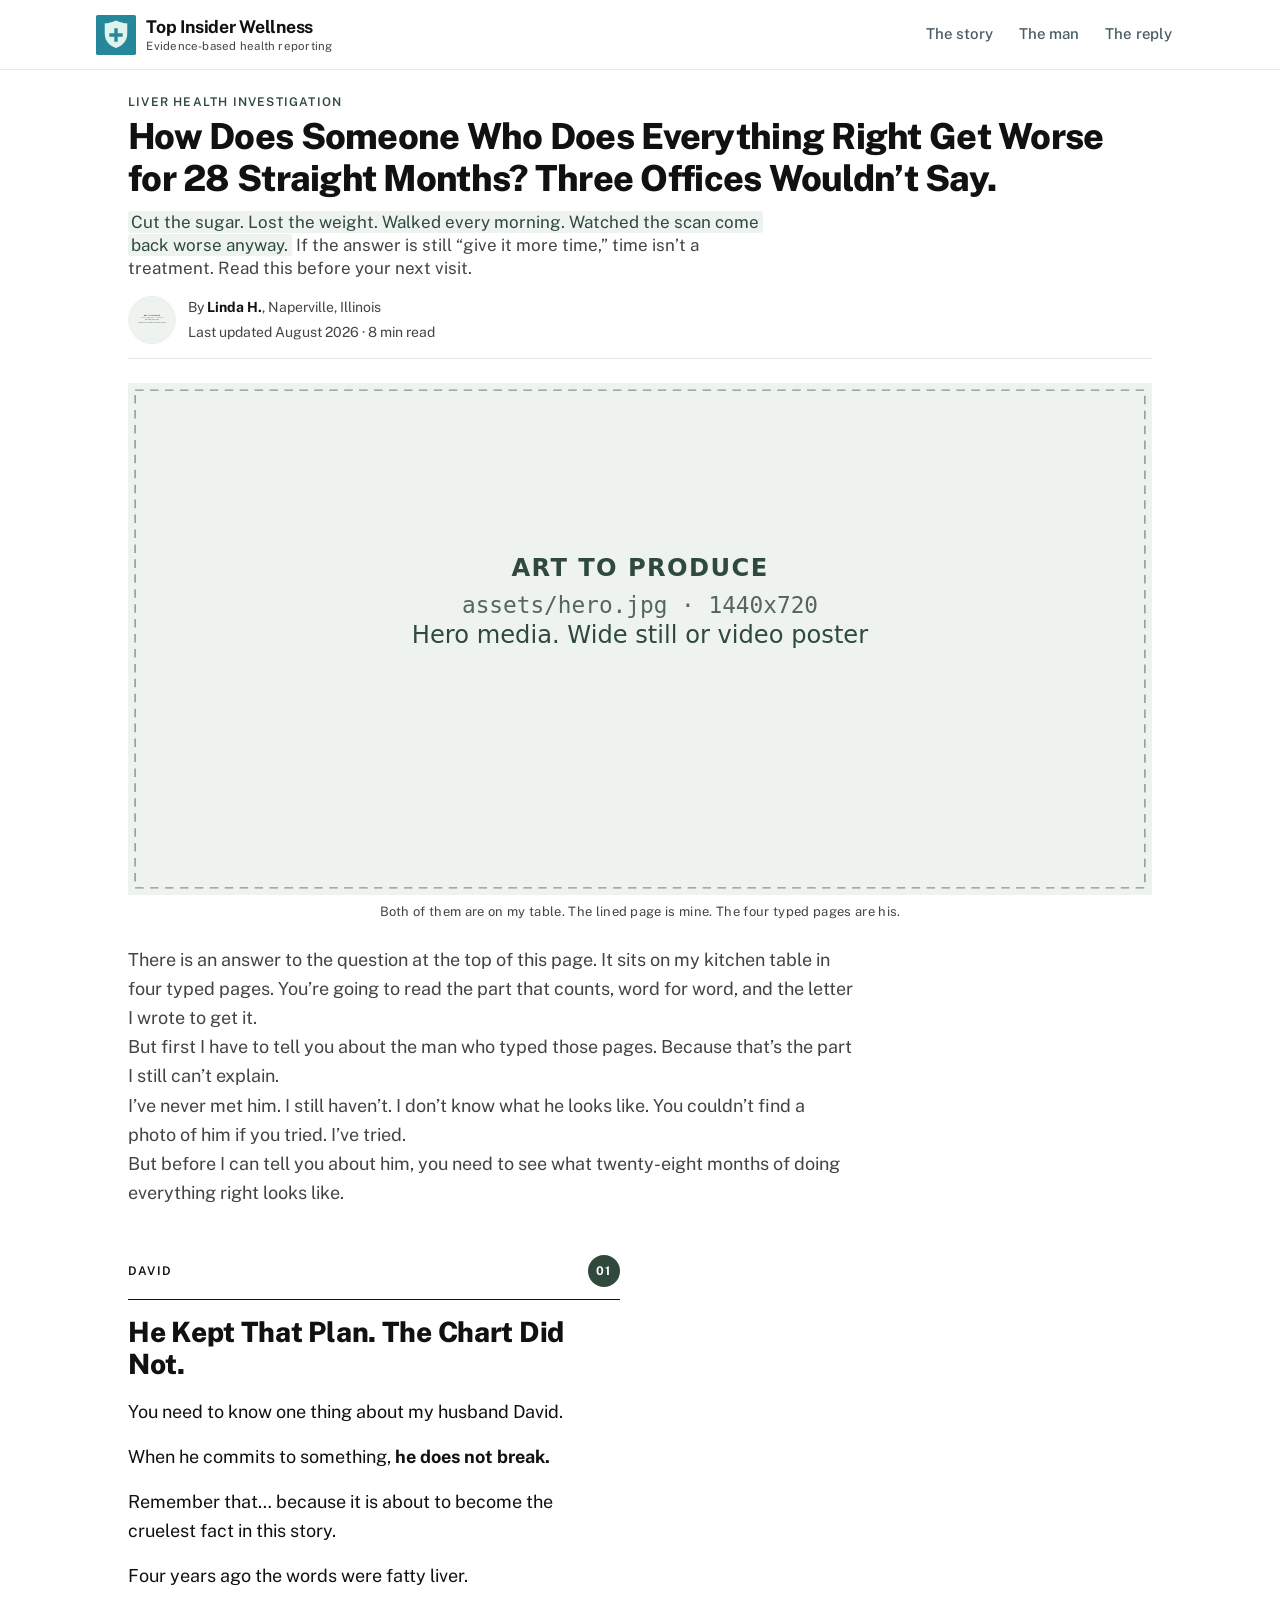
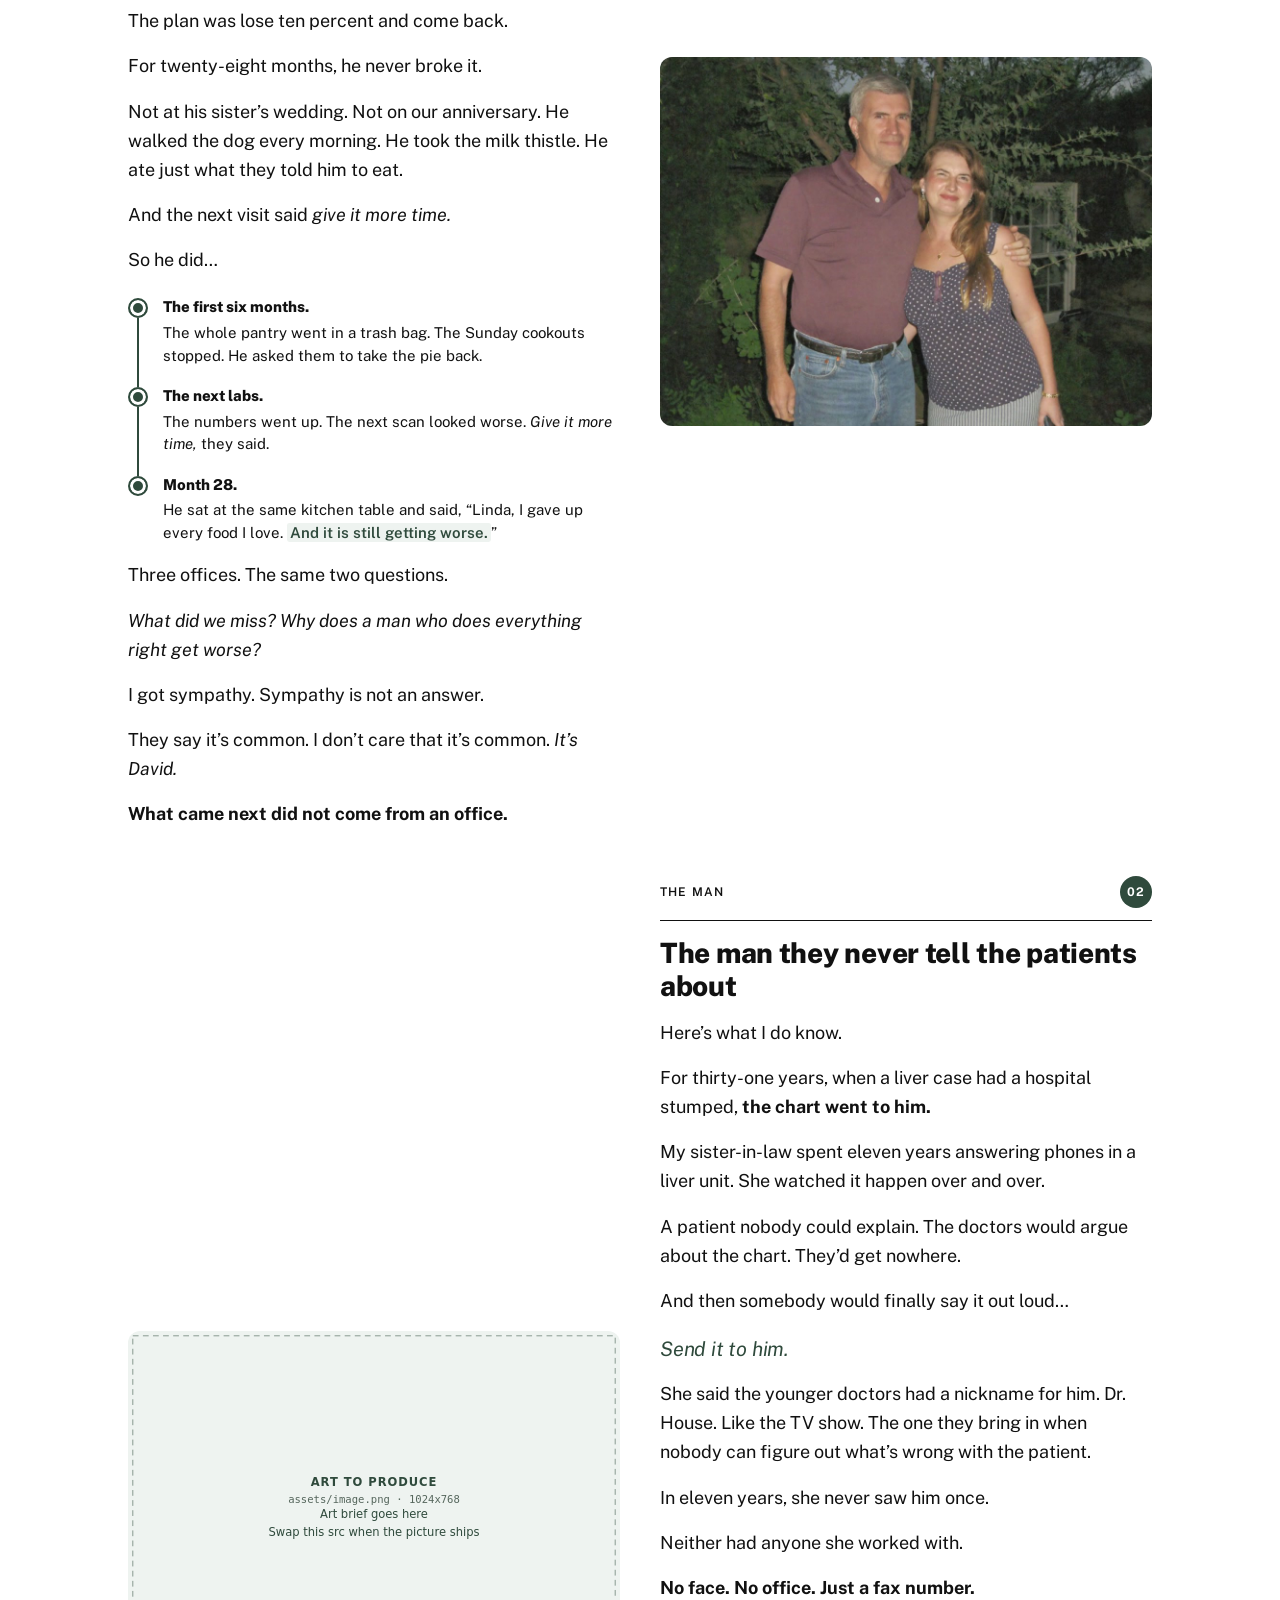
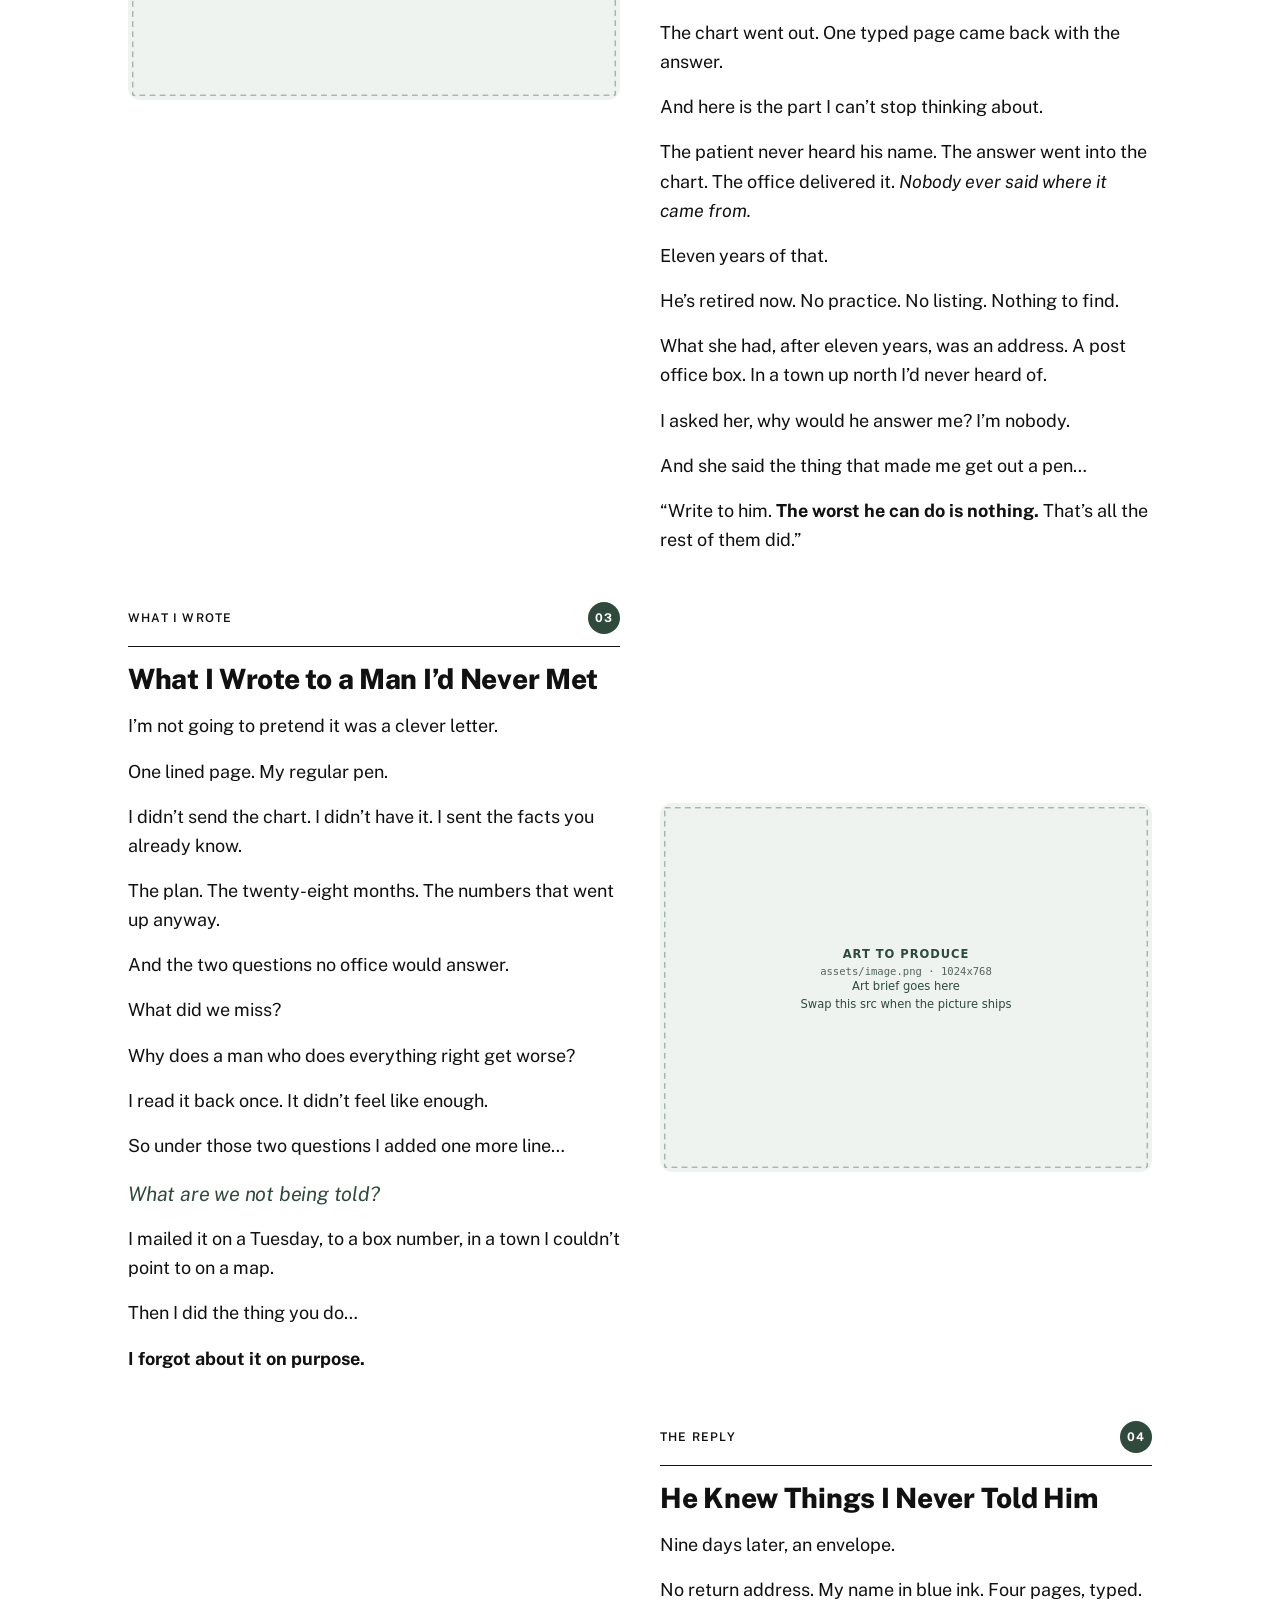
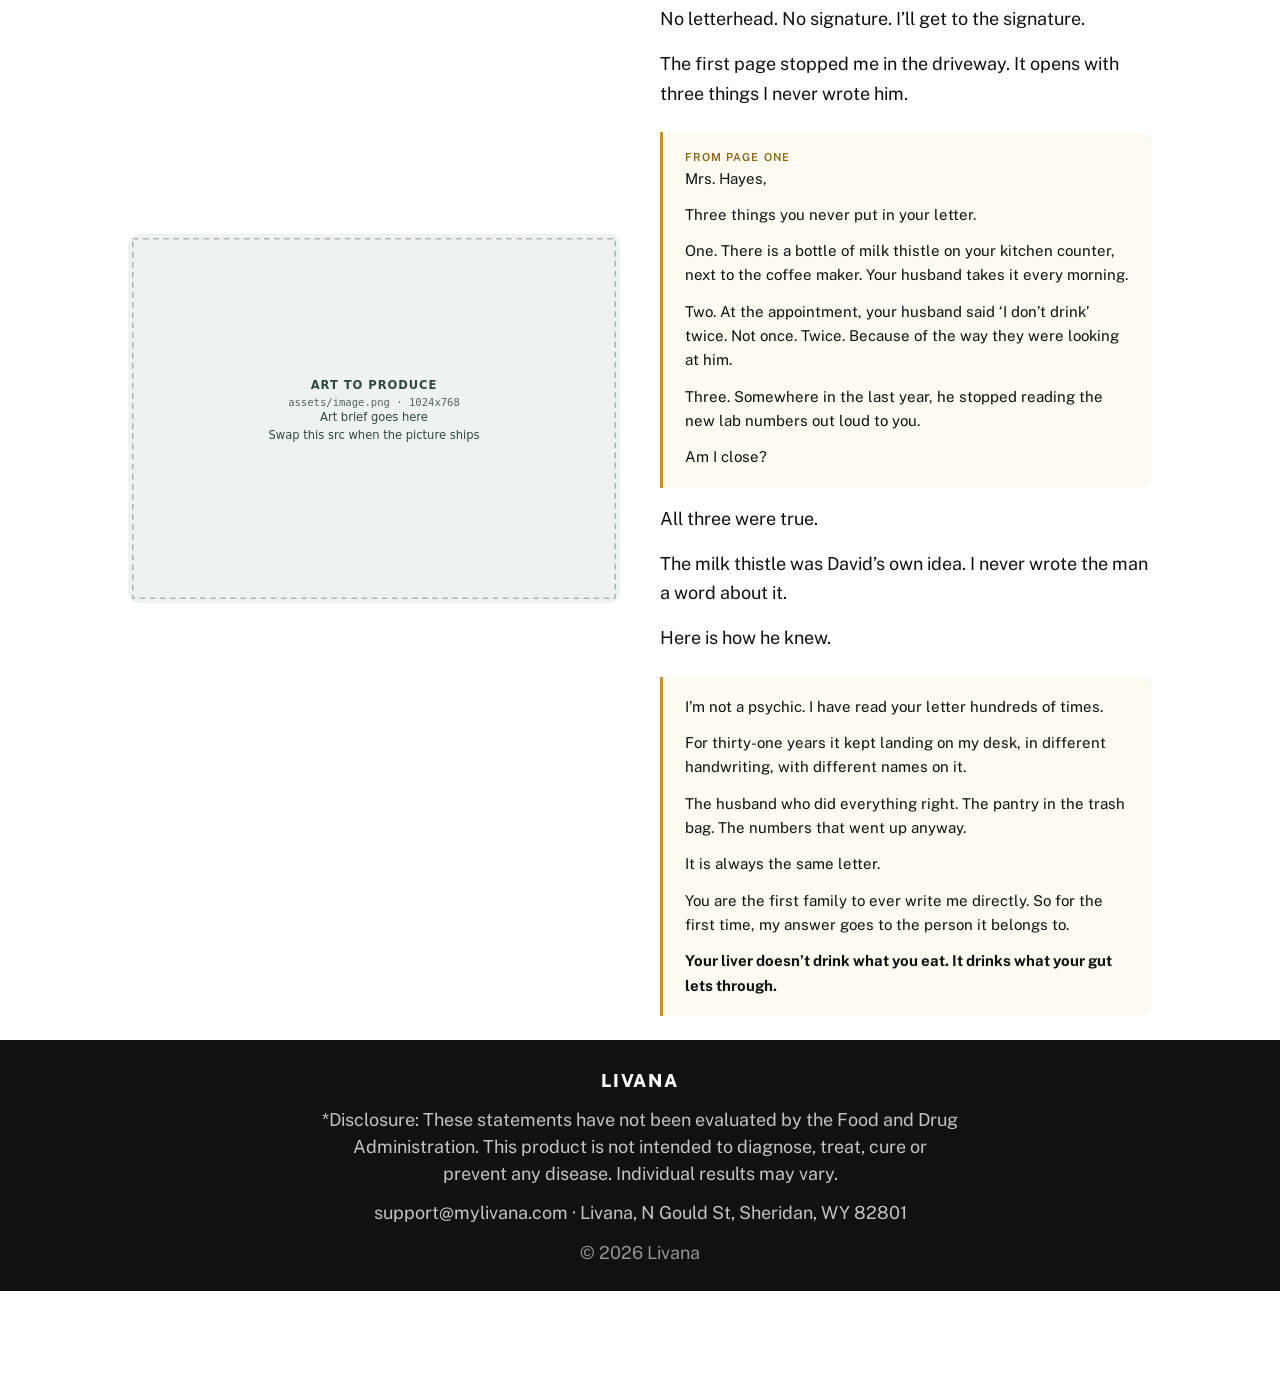
<file: index.html>
<!doctype html>
<html lang="en">
  <head>
    <meta charset="utf-8" />
    <meta http-equiv="refresh" content="0; url=linda-letter/" />
    <link rel="canonical" href="linda-letter/" />
    <title>Linda letter preview</title>
    <script>location.replace("linda-letter/");</script>
  </head>
  <body>
    <p><a href="linda-letter/">Open the Linda letter advertorial</a></p>
  </body>
</html>
</file>
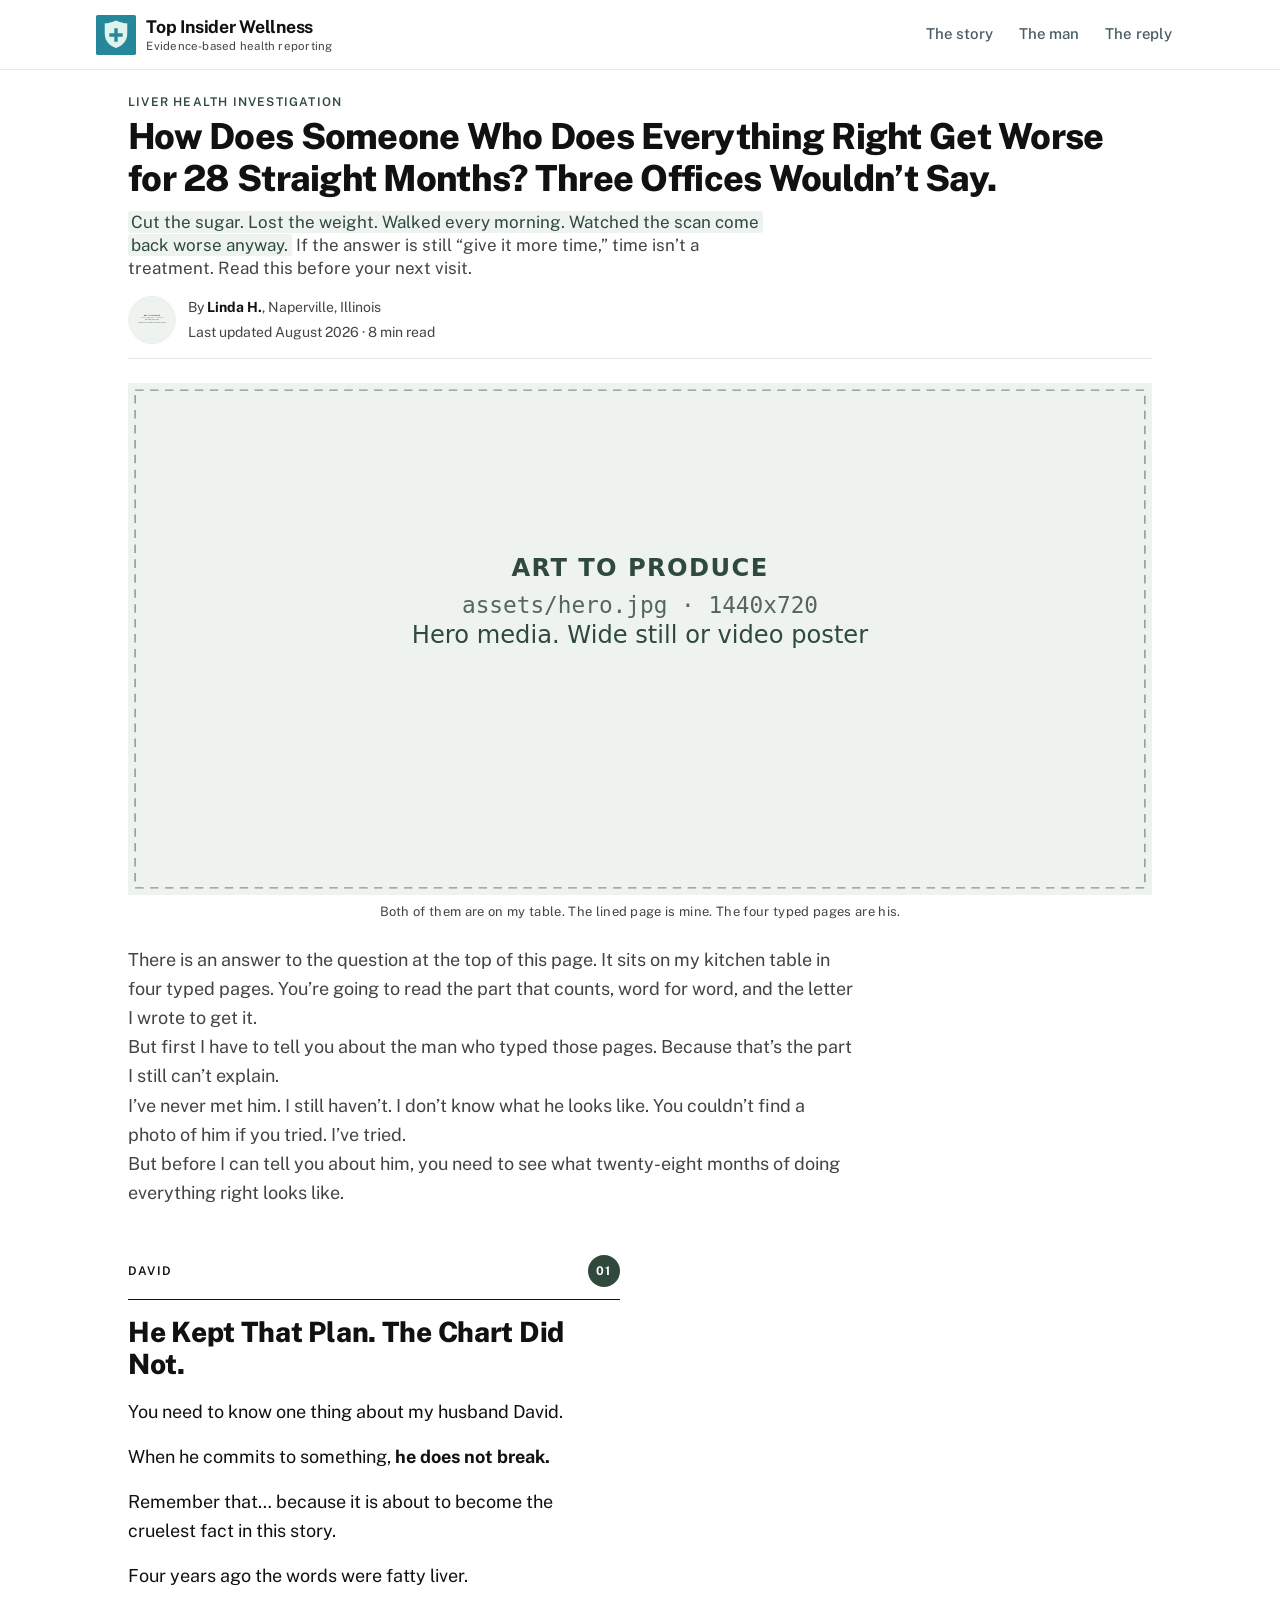
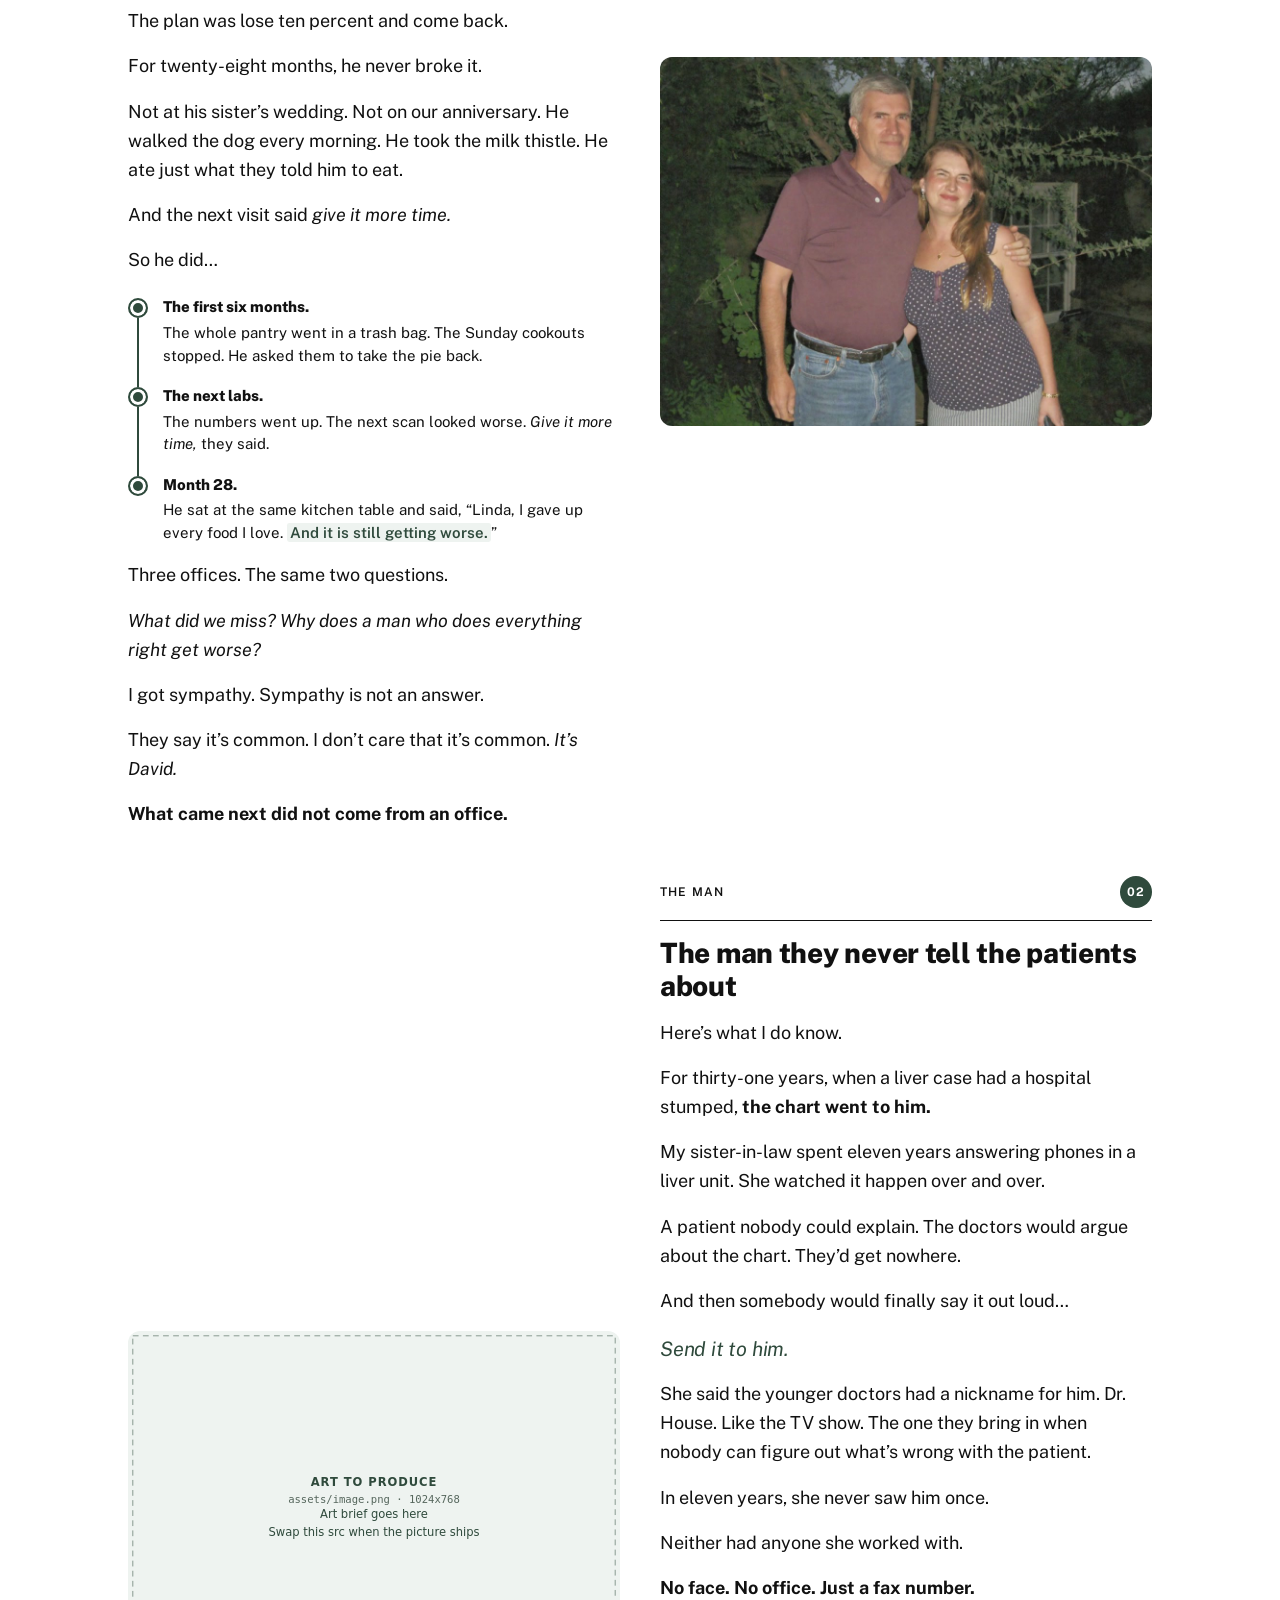
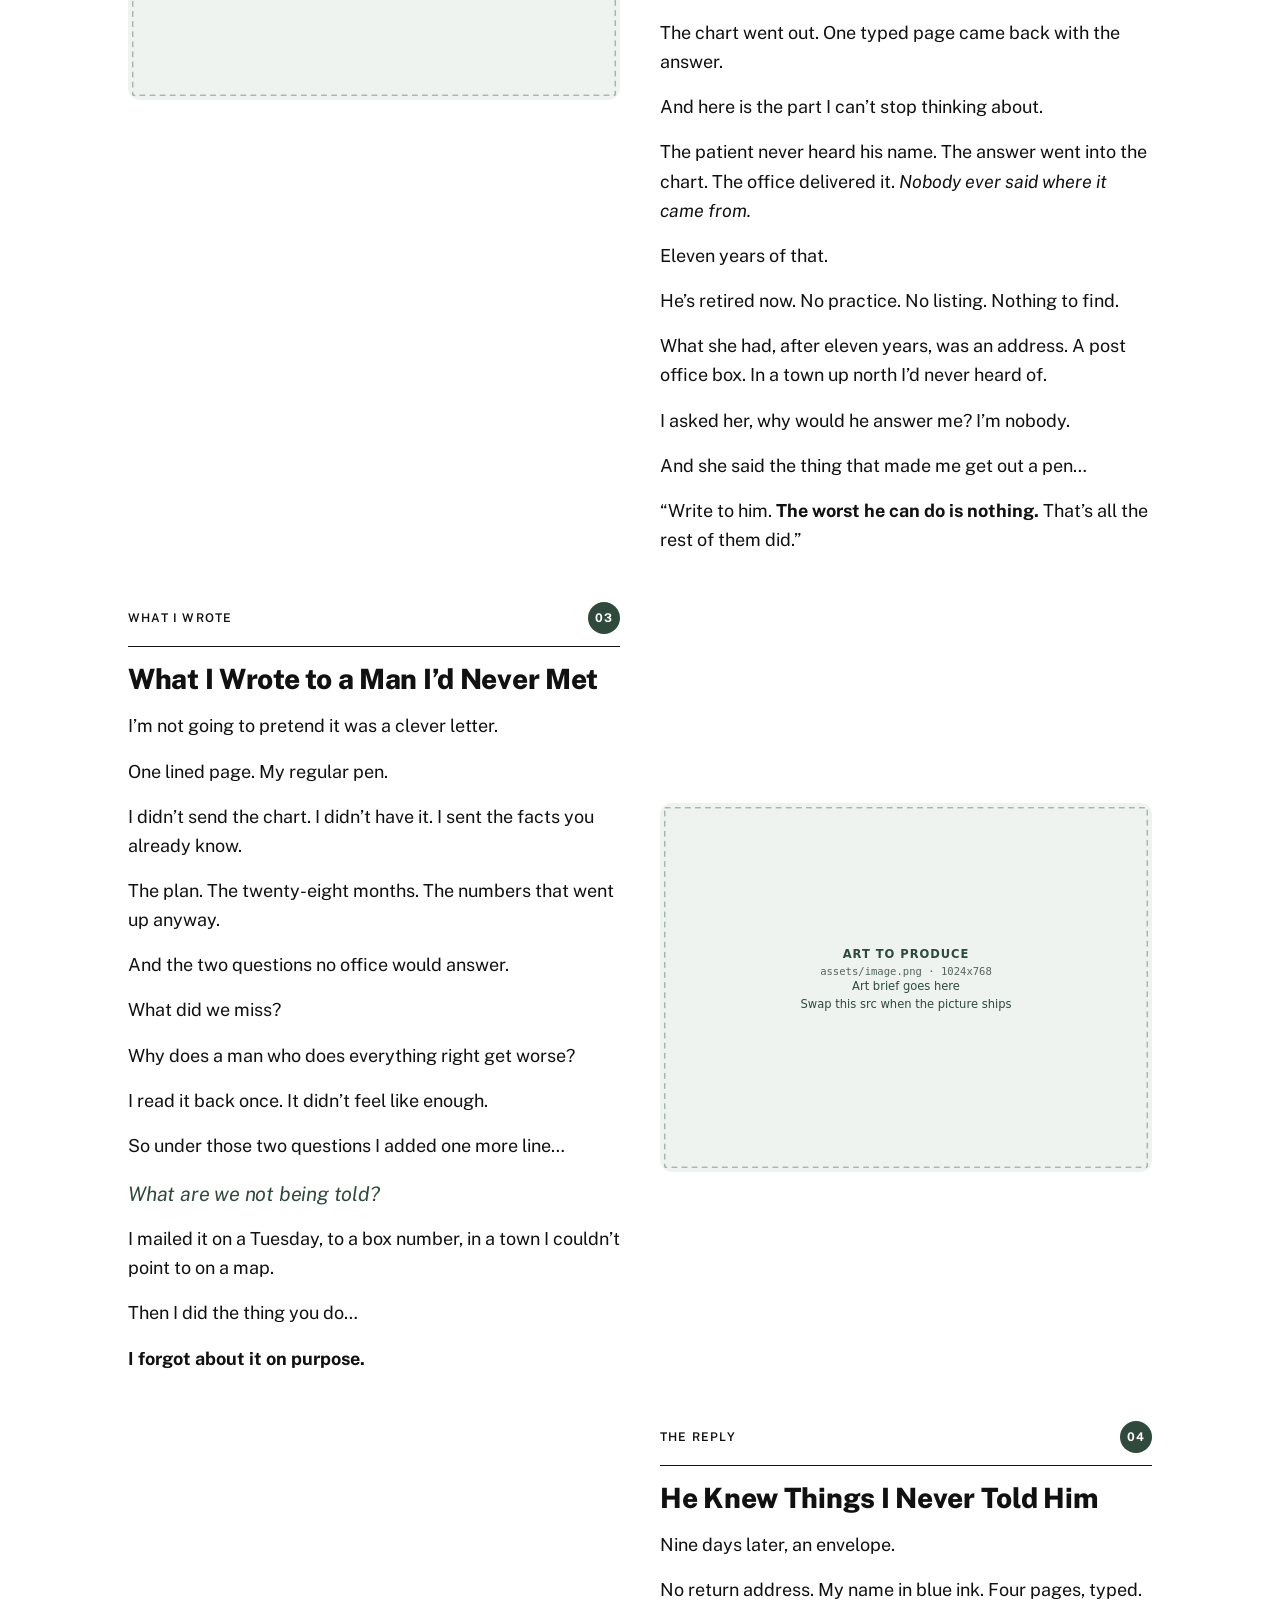
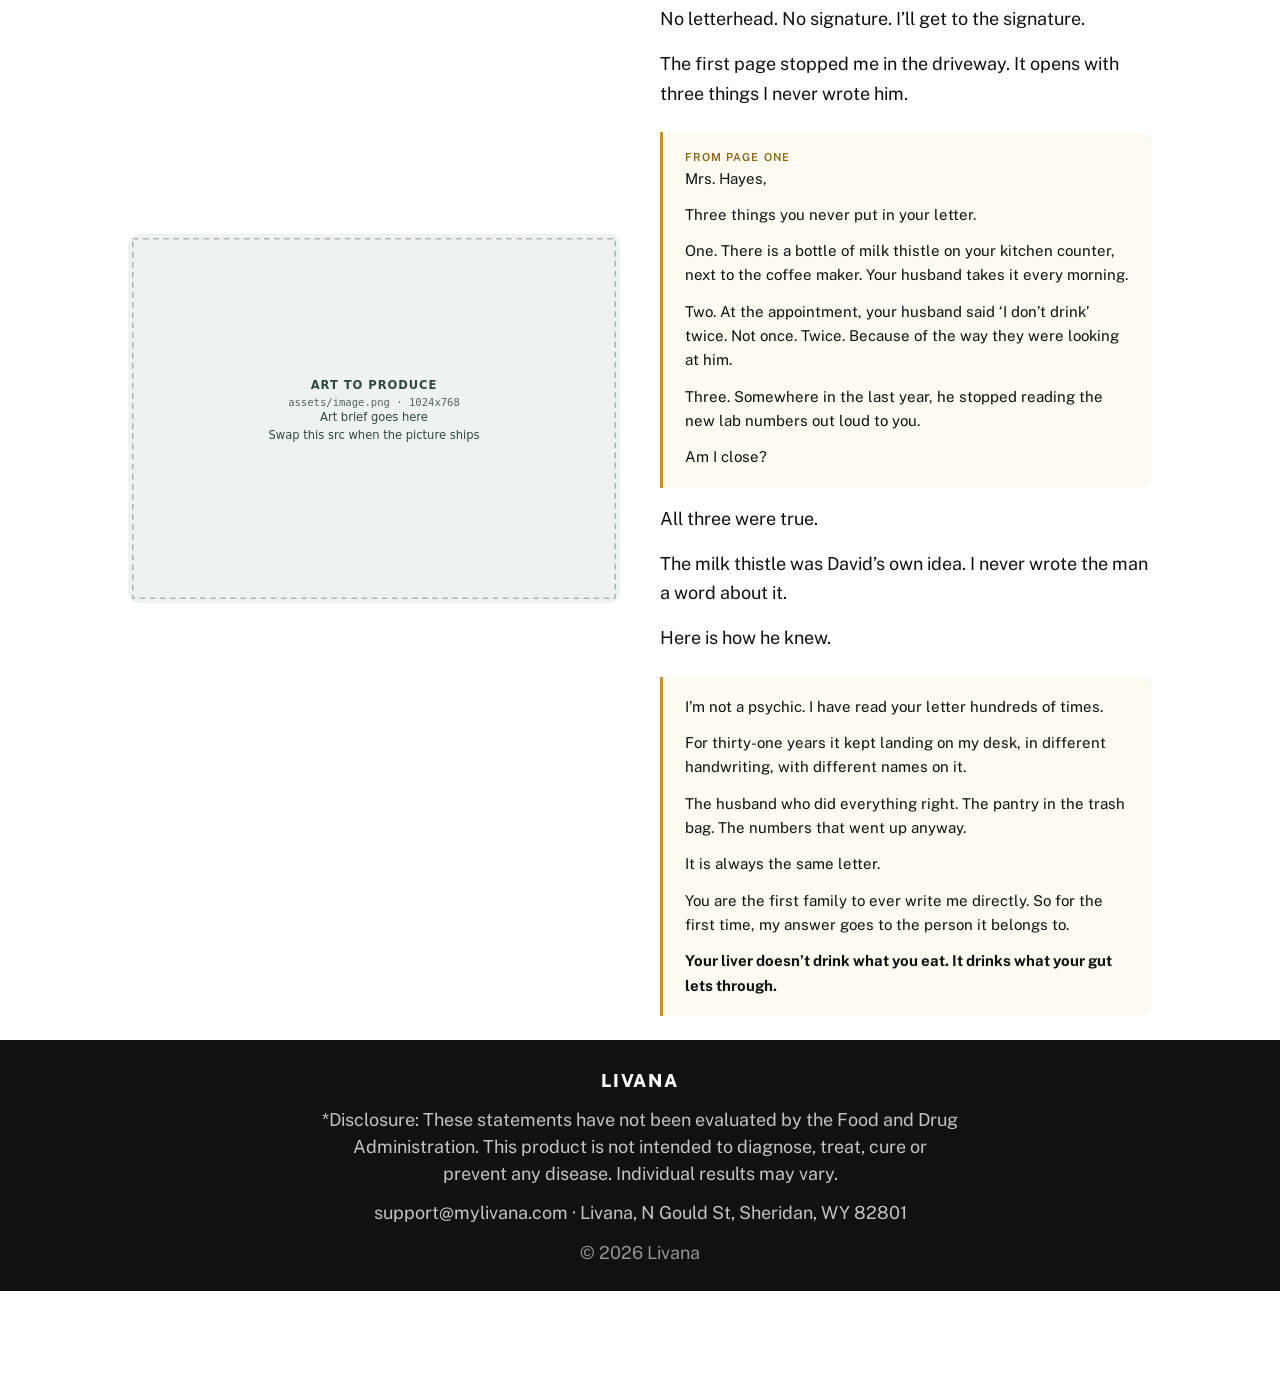
<file: linda-letter/index.html>
<!doctype html>
<html lang="en">
  <head>
    <meta charset="utf-8" />
    <meta name="viewport" content="width=device-width,initial-scale=1" />
    <title>The Letter and the Reply | Top Insider Wellness</title>
    <meta name="robots" content="noindex,nofollow" />
    <!--
      Swipe. Assemble from components/ the same way as examples/.
      Look at examples/article/ or examples/split/ for the shape.
    -->
    <link rel="preconnect" href="https://fonts.googleapis.com" />
    <link rel="preconnect" href="https://fonts.gstatic.com" crossorigin />
    <link
      href="https://fonts.googleapis.com/css2?family=Public+Sans:wght@400;500;600;700;800&amp;display=swap"
      rel="stylesheet"
    />
    <link rel="stylesheet" href="assets/pl-002.css" />
    <link rel="stylesheet" href="../assemble/components/header/header.css" />
    <link
      rel="stylesheet"
      href="../assemble/components/hero-article/hero-article.css"
    />
    <link
      rel="stylesheet"
      href="../assemble/components/hero-split/hero-split.css"
    />
    <link rel="stylesheet" href="../assemble/components/beat/beat.css" />
    <link rel="stylesheet" href="../assemble/components/stats/stats.css" />
    <link rel="stylesheet" href="../assemble/components/checks/checks.css" />
    <link
      rel="stylesheet"
      href="../assemble/components/timeline/timeline.css"
    />
    <link rel="stylesheet" href="../assemble/components/cta/cta.css" />
    <link rel="stylesheet" href="../assemble/components/notice/notice.css" />
    <link
      rel="stylesheet"
      href="../assemble/components/cta-solo/cta-solo.css"
    />
    <link
      rel="stylesheet"
      href="../assemble/components/art-placeholder/art-placeholder.css"
    />

    <!-- Meta Pixel (same pixel as mylivana.com store) -->
    <script>
      !(function (f, b, e, v, n, t, s) {
        if (f.fbq) return;
        n = f.fbq = function () {
          n.callMethod
            ? n.callMethod.apply(n, arguments)
            : n.queue.push(arguments);
        };
        if (!f._fbq) f._fbq = n;
        n.push = n;
        n.loaded = !0;
        n.version = "2.0";
        n.queue = [];
        t = b.createElement(e);
        t.async = !0;
        t.src = v;
        s = b.getElementsByTagName(e)[0];
        s.parentNode.insertBefore(t, s);
      })(
        window,
        document,
        "script",
        "https://connect.facebook.net/en_US/fbevents.js",
      );
      fbq("init", "1749560776397641");
      fbq("track", "PageView");
      document.addEventListener("click", function (event) {
        var link = event.target.closest('a[href*="mylivana.com/products"]');
        if (link && window.fbq)
          fbq("trackCustom", "AdvertorialCTA", { lander: "linda-letter" });
      });
    </script>
    <noscript
      ><img
        height="1"
        width="1"
        style="display: none"
        src="https://www.facebook.com/tr?id=1749560776397641&ev=PageView&noscript=1"
    /></noscript>
  </head>
  <body>
    <a class="skip-link" href="#MainContent">Skip to content</a>

    <header class="site-header">
      <div class="site-nav">
        <a class="site-brand" href="#" aria-label="Top Insider Wellness home">
          <img
            class="site-brand-logo"
            src="assets/top-insider-wellness-logo.svg"
            width="48"
            height="48"
            alt=""
          />
          <span class="site-brand-copy">
            <strong class="site-brand-name">Top Insider Wellness</strong>
            <span class="site-brand-tagline"
              >Evidence-based health reporting</span
            >
          </span>
        </a>
        <input class="menu-toggle" type="checkbox" id="menu-toggle" />
        <label class="menu-button" for="menu-toggle">
          <span class="visually-hidden">Menu</span>
        </label>
        <nav class="site-menu" aria-label="Primary">
          <ul>
            <li><a href="#r1">The story</a></li>
            <li><a href="#r2">The man</a></li>
            <li><a href="#r4">The reply</a></li>
          </ul>
        </nav>
      </div>
    </header>

    <main id="MainContent">
      <article>
        <!-- ========== HERO · article (stacked advertorial) ========== -->
        <section class="hero hero--article wrap">
          <span class="kicker">Liver health investigation</span>

          <h1>
            How Does Someone Who Does Everything Right Get Worse for 28 Straight
            Months? Three Offices Wouldn&rsquo;t Say.
          </h1>

          <p class="dek">
            <mark
              >Cut the sugar. Lost the weight. Walked every morning. Watched the
              scan come back worse anyway.</mark
            >
            If the answer is still &ldquo;give it more time,&rdquo; time
            isn&rsquo;t a treatment. Read this before your next visit.
          </p>

          <div class="byline">
            <!-- ART TO PRODUCE: assets/linda-byline.png (140×175). The alt text is the brief. -->
            <img
              class="byline-photo art-placeholder"
              src="../assemble/components/art-placeholder/beat.svg"
              width="140"
              height="175"
              alt="Byline portrait: a woman in her mid-fifties at a kitchen table, warm light, not a doctor, no white coat"
            />
            <div class="byline-text">
              <p>By <strong>Linda H.</strong>, Naperville, Illinois</p>
              <p class="byline-meta">
                Last updated August 2026 &middot; 8 min read
              </p>
            </div>
          </div>

          <figure>
            <!-- ART TO PRODUCE: assets/hero-letters.jpg (1440×720). The alt text is the brief. -->
            <img
              class="art-placeholder"
              src="../assemble/components/art-placeholder/hero.svg"
              width="1440"
              height="720"
              alt="A kitchen table in morning light. A lined page of handwriting and four typed pages fanned out side by side, a torn envelope with no return address, no people"
            />
            <figcaption>
              Both of them are on my table. The lined page is mine. The four
              typed pages are his.
            </figcaption>
          </figure>

          <p class="hero-lead">
            There is an answer to the question at the top of this page. It sits
            on my kitchen table in four typed pages. You&rsquo;re going to read
            the part that counts, word for word, and the letter I wrote to get
            it.
          </p>
          <p class="hero-lead">
            But first I have to tell you about the man who typed those pages.
            Because that&rsquo;s the part I still can&rsquo;t explain.
          </p>
          <p class="hero-lead">
            I&rsquo;ve never met him. I still haven&rsquo;t. I don&rsquo;t know
            what he looks like. You couldn&rsquo;t find a photo of him if you
            tried. I&rsquo;ve tried.
          </p>
          <p class="hero-lead">
            But before I can tell you about him, you need to see what
            twenty-eight months of doing everything right looks like.
          </p>
        </section>

        <!-- ========== HERO · split (image + offer copy) ========== -->
        <section class="hero hero--split wrap" hidden>
          <div class="hero-media">
            <video
              width="1440"
              height="720"
              autoplay
              muted
              loop
              playsinline
              preload="metadata"
              poster="assets/liver-filter-poster.jpg"
              aria-label="Side by side animation of a strained liver clogging with toxins while a healthy liver filters them into a clean golden stream"
            >
              <source src="assets/liver-filter.mp4" type="video/mp4" />
              <img
                src="assets/liver-filter-poster.jpg"
                width="1440"
                height="720"
                alt="Side by side comparison of a strained liver struggling to filter and a healthy liver filtering cleanly"
              />
            </video>
          </div>
          <div class="hero-copy">
            <h1>
              7 Reasons People Over 40 Are Switching to Livana Liquid Liver
              Support
            </h1>
            <p class="hero-sub">
              (Besides Finally Getting Their Liver Numbers Down)
            </p>
            <p class="hero-lead">
              Whether you&rsquo;re trying to stay ahead of stubborn liver
              numbers or you&rsquo;re tired of a 2pm crash, brain fog, and
              heaviness under the ribs &mdash; here&rsquo;s why people are
              supporting the source instead of another cleanse.
            </p>
            <div class="cta-block">
              <a
                class="btn"
                href="https://mylivana.com/products/complete-liver-support?lp=nl-15"
                >See the Label That Passed &rarr;</a
              >
              <p class="trust">
                <strong>20,000+</strong>
                Reviews |
                <strong>60-Day</strong>
                Guarantee
              </p>
            </div>
          </div>
        </section>

        <!-- ========== 01 - THE HIDDEN PATTERN ========== -->
        <section class="beat wrap" aria-labelledby="r1">
          <div class="beat-head">
            <div class="beat-label">
              <span>David</span>
              <span class="beat-num">01</span>
            </div>
            <h2 id="r1">He Kept That Plan. The Chart Did Not.</h2>
          </div>
          <div class="beat-media">
            <img
              src="assets/linda-david.jpg"
              width="1024"
              height="768"
              alt="Linda and David together outdoors in their backyard"
            />
          </div>
          <div class="beat-body">
            <p>You need to know one thing about my husband David.</p>
            <p>
              When he commits to something,
              <strong>he does not break.</strong>
            </p>
            <p>
              Remember that&hellip; because it is about to become the cruelest
              fact in this story.
            </p>
            <p>Four years ago the words were fatty liver.</p>
            <p>The plan was lose ten percent and come back.</p>
            <p>For twenty-eight months, he never broke it.</p>
            <p>
              Not at his sister&rsquo;s wedding. Not on our anniversary. He
              walked the dog every morning. He took the milk thistle. He ate
              just what they told him to eat.
            </p>
            <p>And the next visit said <em>give it more time.</em></p>
            <p>So he did&hellip;</p>
            <ol class="timeline">
              <li class="timeline-step">
                <div class="timeline-rail" aria-hidden="true">
                  <span class="timeline-dot"></span>
                  <span class="timeline-line"></span>
                </div>
                <div class="timeline-body">
                  <p class="timeline-title">The first six months.</p>
                  <p>
                    The whole pantry went in a trash bag. The Sunday cookouts
                    stopped. He asked them to take the pie back.
                  </p>
                </div>
              </li>
              <li class="timeline-step">
                <div class="timeline-rail" aria-hidden="true">
                  <span class="timeline-dot"></span>
                  <span class="timeline-line"></span>
                </div>
                <div class="timeline-body">
                  <p class="timeline-title">The next labs.</p>
                  <p>
                    The numbers went up. The next scan looked worse.
                    <em>Give it more time,</em> they said.
                  </p>
                </div>
              </li>
              <li class="timeline-step">
                <div class="timeline-rail" aria-hidden="true">
                  <span class="timeline-dot"></span>
                  <span class="timeline-line"></span>
                </div>
                <div class="timeline-body">
                  <p class="timeline-title">Month 28.</p>
                  <p>
                    He sat at the same kitchen table and said, &ldquo;Linda, I
                    gave up every food I love.
                    <mark>And it is still getting worse.</mark>&rdquo;
                  </p>
                </div>
              </li>
            </ol>
            <p>Three offices. The same two questions.</p>
            <p>
              <em
                >What did we miss? Why does a man who does everything right get
                worse?</em
              >
            </p>
            <p>I got sympathy. Sympathy is not an answer.</p>
            <p>
              They say it&rsquo;s common. I don&rsquo;t care that it&rsquo;s
              common. <em>It&rsquo;s David.</em>
            </p>
            <p>
              <strong>What came next did not come from an office.</strong>
            </p>
          </div>
        </section>

        <!-- ========== 02 - THE MAN ========== -->
        <section class="beat beat--flip wrap" aria-labelledby="r2">
          <div class="beat-head">
            <div class="beat-label">
              <span>The man</span>
              <span class="beat-num">02</span>
            </div>
            <h2 id="r2">The man they never tell the patients about</h2>
          </div>
          <div class="beat-media">
            <!-- ART TO PRODUCE: assets/image.png (1024×768). The alt text is the brief. -->
            <img
              class="art-placeholder"
              src="../assemble/components/art-placeholder/beat.svg"
              width="1024"
              height="768"
              alt="fax machine in a dim hospital admin office, a chart mid-transmission, no faces"
            />
          </div>
          <div class="beat-body">
            <p>Here&rsquo;s what I do know.</p>
            <p>
              For thirty-one years, when a liver case had a hospital stumped,
              <strong>the chart went to him.</strong>
            </p>
            <p>
              My sister-in-law spent eleven years answering phones in a liver
              unit. She watched it happen over and over.
            </p>
            <p>
              A patient nobody could explain. The doctors would argue about the
              chart. They&rsquo;d get nowhere.
            </p>
            <p>And then somebody would finally say it out loud&hellip;</p>
            <p class="pull">Send it to him.</p>
            <p>
              She said the younger doctors had a nickname for him. Dr. House.
              Like the TV show. The one they bring in when nobody can figure out
              what&rsquo;s wrong with the patient.
            </p>
            <p>In eleven years, she never saw him once.</p>
            <p>Neither had anyone she worked with.</p>
            <p><strong>No face. No office. Just a fax number.</strong></p>
            <p>The chart went out. One typed page came back with the answer.</p>
            <p>And here is the part I can&rsquo;t stop thinking about.</p>
            <p>
              The patient never heard his name. The answer went into the chart.
              The office delivered it.
              <em>Nobody ever said where it came from.</em>
            </p>
            <p>Eleven years of that.</p>
            <p>
              He&rsquo;s retired now. No practice. No listing. Nothing to find.
            </p>
            <p>
              What she had, after eleven years, was an address. A post office
              box. In a town up north I&rsquo;d never heard of.
            </p>
            <p>I asked her, why would he answer me? I&rsquo;m nobody.</p>
            <p>And she said the thing that made me get out a pen&hellip;</p>
            <p>
              &ldquo;Write to him.
              <strong>The worst he can do is nothing.</strong>
              That&rsquo;s all the rest of them did.&rdquo;
            </p>
          </div>
        </section>

        <!-- ========== 03 - THE LETTER ========== -->
        <section class="beat wrap" aria-labelledby="r3">
          <div class="beat-head">
            <div class="beat-label">
              <span>What I wrote</span>
              <span class="beat-num">03</span>
            </div>
            <h2 id="r3">What I Wrote to a Man I&rsquo;d Never Met</h2>
          </div>
          <div class="beat-media">
            <!-- ART TO PRODUCE: assets/image.png (1024×768). The alt text is the brief. -->
            <img
              class="art-placeholder"
              src="../assemble/components/art-placeholder/beat.svg"
              width="1024"
              height="768"
              alt="Lined handwritten page with the corner of a coffee mug, no faces"
            />
          </div>
          <div class="beat-body">
            <p>I&rsquo;m not going to pretend it was a clever letter.</p>
            <p>One lined page. My regular pen.</p>
            <p>
              I didn&rsquo;t send the chart. I didn&rsquo;t have it. I sent the
              facts you already know.
            </p>
            <p>
              The plan. The twenty-eight months. The numbers that went up
              anyway.
            </p>
            <p>And the two questions no office would answer.</p>
            <p>What did we miss?</p>
            <p>Why does a man who does everything right get worse?</p>
            <p>I read it back once. It didn&rsquo;t feel like enough.</p>
            <p>So under those two questions I added one more line&hellip;</p>
            <p class="pull">What are we not being told?</p>
            <p>
              I mailed it on a Tuesday, to a box number, in a town I
              couldn&rsquo;t point to on a map.
            </p>
            <p>Then I did the thing you do&hellip;</p>
            <p><strong>I forgot about it on purpose.</strong></p>
          </div>
        </section>

        <!-- ========== 04 - THE REPLY ========== -->
        <section class="beat beat--flip wrap" aria-labelledby="r4">
          <div class="beat-head">
            <div class="beat-label">
              <span>The reply</span>
              <span class="beat-num">04</span>
            </div>
            <h2 id="r4">He Knew Things I Never Told Him</h2>
          </div>
          <div class="beat-media">
            <!-- ART TO PRODUCE: assets/image.png (1024×768). The alt text is the brief. -->
            <img
              class="art-placeholder"
              src="../assemble/components/art-placeholder/beat.svg"
              width="1024"
              height="768"
              alt="torn envelope, name in blue ink, four typed pages fanned on a table, no faces"
            />
          </div>
          <div class="beat-body">
            <p>Nine days later, an envelope.</p>
            <p>
              No return address. My name in blue ink. Four pages, typed. No
              letterhead. No signature. I&rsquo;ll get to the signature.
            </p>
            <p>
              The first page stopped me in the driveway. It opens with three
              things I never wrote him.
            </p>
            <div class="notice">
              <p><span class="notice-label">From page one</span> Mrs. Hayes,</p>
              <p>Three things you never put in your letter.</p>
              <p>
                One. There is a bottle of milk thistle on your kitchen counter,
                next to the coffee maker. Your husband takes it every morning.
              </p>
              <p>
                Two. At the appointment, your husband said &lsquo;I don&rsquo;t
                drink&rsquo; twice. Not once. Twice. Because of the way they
                were looking at him.
              </p>
              <p>
                Three. Somewhere in the last year, he stopped reading the new
                lab numbers out loud to you.
              </p>
              <p>Am I close?</p>
            </div>
            <p>All three were true.</p>
            <p>
              The milk thistle was David&rsquo;s own idea. I never wrote the man
              a word about it.
            </p>
            <p>Here is how he knew.</p>
            <div class="notice">
              <p>
                I&rsquo;m not a psychic. I have read your letter hundreds of
                times.
              </p>
              <p>
                For thirty-one years it kept landing on my desk, in different
                handwriting, with different names on it.
              </p>
              <p>
                The husband who did everything right. The pantry in the trash
                bag. The numbers that went up anyway.
              </p>
              <p>It is always the same letter.</p>
              <p>
                You are the first family to ever write me directly. So for the
                first time, my answer goes to the person it belongs to.
              </p>
              <p>
                <strong
                  >Your liver doesn&rsquo;t drink what you eat. It drinks what
                  your gut lets through.</strong
                >
              </p>
            </div>
          </div>
        </section>
      </article>
    </main>

    <!-- FOOTER -->
    <footer class="site-footer">
      <div class="wrap">
        <p class="brand">LIVANA</p>
        <p class="fine">
          *Disclosure: These statements have not been evaluated by the Food and
          Drug Administration. This product is not intended to diagnose, treat,
          cure or prevent any disease. Individual results may vary.
        </p>
        <p class="fine">
          support@mylivana.com &middot; Livana, N Gould St, Sheridan, WY 82801
        </p>
        <p class="copyright">&copy; 2026 Livana</p>
      </div>
    </footer>

    <!--
    <div class="sticky-cta">
      <div class="wrap">
        <a class="btn" href="https://mylivana.com/products/complete-liver-support?lp=nl-15"
          >Buy 2 Get 1 Free &rarr;</a
        >
        <p class="trust">
          <strong>20,000+</strong>
          Reviews |
          <strong>60-Day</strong>
          Guarantee
        </p>
      </div>
    </div>
    -->

    <!-- CTA click tracking -->
    <script>
      document.addEventListener("click", (event) => {
        const link = event.target.closest('a[href*="mylivana.com/products"]');
        if (!link) return;

        window.dataLayer = window.dataLayer || [];
        window.dataLayer.push({
          event: "advertorial_cta_click",
          cta_type: link.closest(".sticky-cta")
            ? "sticky"
            : link.classList.contains("btn")
              ? "button"
              : "image",
          cta_text: link.textContent.trim().replace(/\s+/g, " "),
          cta_destination: link.href,
          page_slug: "linda-letter",
        });
      });
    </script>

    <!-- Pass inbound query params onto product links -->
    <script>
      (function () {
        var inbound = new URLSearchParams(location.search);
        if (!inbound.toString()) return;
        var HOSTS = ["mylivana.com", "www.mylivana.com"];
        function decorate(a) {
          var href = a.getAttribute("href");
          if (!href || href.charAt(0) === "#") return;
          var u;
          try {
            u = new URL(href, location.href);
          } catch (e) {
            return;
          }
          if (HOSTS.indexOf(u.hostname) === -1) return;
          inbound.forEach(function (v, k) {
            if (!u.searchParams.has(k)) u.searchParams.set(k, v);
          });
          a.setAttribute("href", u.toString());
        }
        function run() {
          Array.prototype.forEach.call(
            document.querySelectorAll("a[href]"),
            decorate,
          );
        }
        if (document.readyState === "loading")
          document.addEventListener("DOMContentLoaded", run);
        else run();
        document.addEventListener(
          "click",
          function (e) {
            var a = e.target && e.target.closest && e.target.closest("a[href]");
            if (a) decorate(a);
          },
          true,
        );
      })();
    </script>
  </body>
</html>
</file>
<file: linda-letter/assets/pl-002.css>
:root {
  --red: #2f4a3c;
  --red-hover: #24382e;
  --red-soft: #eef3f0;
  --green: #066e06;
  --green-soft: #eef6ee;
  --gold: #ffcc2e;
  --text: #111;
  --muted: #444;
  --line: #e5e7eb;
  --bg-soft: #f5f5f5;
  --notice-bg: #fdfaf1;
  --notice-accent: #c8912a;
  --notice-label: #8a6414;
  --max: 68rem;
  --measure-offer: 36rem;
  --measure-ratings: 42rem;
  --radius: 0.75rem;
  --section-gap: 1.5rem;
  --beat-stack: 1rem;
  --beat-media-gap: 1.5rem;
  --gutter: 1rem;
  --h2: 1.75rem;
  --sans: "Public Sans", system-ui, -apple-system, sans-serif;
  --lh-heading: 1.15;
  --lh-caption: 1.35;
  --lh-text: 1.62;
  --ls-heading: -0.01em;
  --ls-display: -0.02em;
  --ls-caps: 0.1em;
  --shadow: 0 4px 14px rgb(0 0 0 / 0.05);
}

@media (min-width: 48rem) {
  :root {
    --gutter: 1.5rem;
    --beat-media-gap: 2.5rem;
  }
}

@media (min-width: 62rem) {
  :root {
    --gutter: 2rem;
  }
}

*,
*::before,
*::after {
  box-sizing: border-box;
}

body,
h1,
h2,
h3,
p,
ul {
  margin: 0;
}

body {
  color: var(--text);
  background: #fff;
  font-family: var(--sans);
  font-size: 1rem;
  font-weight: 400;
  line-height: var(--lh-text);
  letter-spacing: normal;
  -webkit-font-smoothing: antialiased;
  padding-bottom: calc(5.25rem + env(safe-area-inset-bottom, 0px));
}

p {
  font-size: 1.125rem;
  line-height: var(--lh-text);
}

h1,
h2,
.kicker,
.offer-kicker,
.beat-label,
.checks,
.timeline-title,
.rating,
.notice-label,
.btn,
.trust,
.timer,
.site-footer {
  font-family: var(--sans);
}

h1,
h2 {
  font-weight: 800;
}

.beat h2,
.reviews-head h2,
.offer h2,
.ratings h2,
.final h2 {
  font-size: var(--h2);
  line-height: var(--lh-heading);
  letter-spacing: var(--ls-heading);
}

.beat-body mark {
  box-decoration-break: clone;
  -webkit-box-decoration-break: clone;
  padding: 0.08em 0.2em;
  border-radius: 0.15rem;
  background: var(--red-soft);
  color: var(--red);
  font-weight: 600;
}

/* Single dramatic line, set off from the stack. Turning points only. */
.beat-body .pull {
  margin-top: 1.25rem;
  color: var(--red);
  font-size: 1.25rem;
  font-style: italic;
  line-height: 1.4;
  letter-spacing: var(--ls-heading);
}

img {
  display: block;
  max-width: 100%;
  height: auto;
}

a {
  color: inherit;
}

.wrap {
  width: 100%;
  max-width: var(--max);
  margin-inline: auto;
  padding-inline: var(--gutter);
}

article > section {
  padding-block: var(--section-gap);
}

.rating {
  display: flex;
  align-items: center;
  gap: 0.5rem;
  margin-bottom: 1rem;
  font-size: 0.9375rem;
  font-weight: 600;
}

.rating-stars {
  color: var(--gold);
  font-size: 1rem;
  letter-spacing: 0.06em;
  line-height: 1;
}

[hidden] {
  display: none !important;
}

figure {
  margin: 1.5rem 0;
}

figure img,
figure video {
  display: block;
  width: 100%;
  height: auto;
  border-radius: var(--radius);
}

figcaption {
  margin-top: 0.5rem;
  font-size: 0.8125rem;
  line-height: var(--lh-caption);
  letter-spacing: 0.025em;
  color: var(--muted);
  text-align: center;
}

.reviews-head {
  margin-bottom: 1.5rem;
  text-align: center;
}

.reviews-head h2 {
  max-width: 36rem;
  margin: 0 auto 1.5rem;
}

.reviews-head .cta-block {
  margin-top: 0;
}

.carousel {
  display: grid;
  grid-auto-flow: column;
  grid-auto-columns: minmax(16.5rem, 85%);
  gap: 1rem;
  margin: 0 calc(-1 * var(--gutter));
  padding: 0 var(--gutter) 0.5rem;
  overflow-x: auto;
  scroll-snap-type: x mandatory;
  scrollbar-width: none;
  -webkit-overflow-scrolling: touch;
}

.carousel::-webkit-scrollbar {
  display: none;
}

.quote-card {
  padding: 1.25rem 1rem;
  border: 1px solid var(--line);
  border-radius: var(--radius);
  background: #fff;
  box-shadow: var(--shadow);
  scroll-snap-align: start;
}

.stars {
  display: flex;
  gap: 0.125rem;
  margin-bottom: 0.75rem;
  color: var(--gold);
}

.stars::before {
  content: "★★★★★";
  font-size: 0.95rem;
  letter-spacing: 0.08em;
  line-height: 1;
}

.quote-card p {
  margin-bottom: 1rem;
}

.quote-card .who {
  margin-bottom: 0;
  font-weight: 700;
}

.quote-card .verified,
.review-meta .verified {
  display: inline-flex;
  align-items: center;
  gap: 0.25rem;
  color: var(--green);
  font-weight: 700;
}

.quote-card .verified {
  margin: 0.25rem 0 0;
}

.verified::before {
  content: "✓";
  display: grid;
  place-items: center;
  flex: none;
  width: 1rem;
  height: 1rem;
  border-radius: 50%;
  background: var(--green);
  color: #fff;
  font-size: 0.65rem;
  font-weight: 700;
  line-height: 1;
}

.offer-section,
.ratings-section {
  display: flex;
  justify-content: center;
}

.offer {
  --offer-cream: #f3e8d7;
  --offer-muted: #55665c;
  display: grid;
  width: 100%;
  min-width: 0;
  max-width: var(--measure-offer);
  overflow: hidden;
  border: 1px solid rgb(47 74 60 / 0.14);
  border-radius: var(--radius);
  background: #fff;
  color: var(--red);
  text-align: center;
}

.offer-media img {
  width: 100%;
}

.offer-body {
  display: grid;
  justify-items: center;
  padding: 0.5rem 1.25rem 1.75rem;
}

.offer-kicker {
  display: inline-block;
  margin-bottom: 1rem;
  padding: 0.3rem 0.8rem;
  border-radius: 999px;
  background: var(--red);
  color: var(--offer-cream);
  font-size: 0.75rem;
  font-weight: 800;
  letter-spacing: var(--ls-caps);
  line-height: var(--lh-caption);
}

.offer h2 {
  margin-bottom: 0.75rem;
}

.offer p {
  margin-bottom: 1.25rem;
  color: var(--offer-muted);
}

.offer-timer-label {
  margin-bottom: 0.5rem;
  color: var(--red);
  font-weight: 700;
}

.timer {
  display: flex;
  align-items: stretch;
  justify-content: center;
  gap: 0.5rem;
  margin-bottom: 1.5rem;
}

.timer-unit {
  min-width: 4rem;
  padding: 0.5rem 0.375rem;
  border-radius: 0.5rem;
  background: var(--red);
  color: #fff;
}

.timer-unit strong {
  display: block;
  font-size: 1.75rem;
  font-weight: 800;
  font-variant-numeric: tabular-nums;
  letter-spacing: 0.04em;
  line-height: 1;
}

.timer-unit span {
  display: block;
  margin-top: 0.25rem;
  font-size: 0.65rem;
  letter-spacing: 0.08em;
  color: rgb(255 255 255 / 0.72);
}

.timer-sep {
  align-self: center;
  color: rgb(47 74 60 / 0.45);
  font-size: 1.25rem;
  font-weight: 700;
  line-height: 1;
}

.offer .btn {
  max-width: none;
}

.offer-trust {
  display: grid;
  gap: 0.5rem;
  margin: 1.125rem 0 0;
  padding: 0;
  list-style: none;
  color: var(--offer-muted);
  font-size: 0.8125rem;
  line-height: 1.4;
  text-align: left;
}

.offer-trust li {
  display: grid;
  grid-template-columns: 1.05rem 1fr;
  gap: 0.5rem;
  align-items: start;
}

.offer-trust li::before {
  content: "✓";
  color: var(--red);
  font-weight: 800;
  line-height: 1.4;
}

.ratings {
  width: 100%;
  max-width: var(--measure-ratings);
  padding: 1.5rem 1rem;
  border-radius: var(--radius);
  background: var(--bg-soft);
}

.ratings h2 {
  margin-bottom: 1rem;
  text-align: center;
}

.ratings-summary {
  display: grid;
  gap: 1rem;
  margin-bottom: 1.5rem;
}

.score {
  text-align: center;
}

.score-num {
  font-size: 2.5rem;
  font-weight: 800;
  line-height: 1;
}

.score .stars {
  justify-content: center;
  margin: 0.5rem 0;
}

.score-note {
  font-weight: 700;
}

.bars,
.review-list {
  display: grid;
  gap: 0.5rem;
}

.review-list {
  gap: 1rem;
}

.bar-row {
  display: grid;
  grid-template-columns: 1.5rem 1fr 2.5rem;
  align-items: center;
  gap: 0.5rem;
  font-size: 0.8125rem;
  font-weight: 600;
}

.bar-track {
  height: 0.5rem;
  overflow: hidden;
  border-radius: 999px;
  background: #ddd;
}

.bar-fill {
  height: 100%;
  background: var(--gold);
}

.review-card {
  display: grid;
  gap: 1rem;
  padding: 1rem;
  border-radius: var(--radius);
  background: #fff;
  box-shadow: var(--shadow);
}

.review-card img {
  width: 100%;
  aspect-ratio: 5 / 4;
  object-fit: cover;
  border-radius: 0.5rem;
}

.review-card .stars {
  margin-bottom: 0.5rem;
}

.review-meta {
  display: flex;
  flex-wrap: wrap;
  align-items: center;
  gap: 0.5rem 0.75rem;
  margin-bottom: 0.5rem;
}

.review-meta strong {
  font-size: 0.95rem;
}

.final,
.disclaimer {
  text-align: center;
}

.final h2 {
  max-width: 34rem;
  margin: 0 auto 0.75rem;
}

.final p {
  max-width: 34rem;
  margin: 0 auto;
  color: var(--muted);
}

.disclaimer p {
  max-width: var(--measure-ratings);
  margin-inline: auto;
  color: #666;
  line-height: var(--lh-text);
}

.site-footer {
  padding: 2rem 0 1.5rem;
  background: #111;
  color: rgb(255 255 255 / 0.75);
  text-align: center;
}

.site-footer .brand {
  margin-bottom: 1rem;
  color: #fff;
  font-weight: 800;
  letter-spacing: var(--ls-caps);
  line-height: 1;
}

.site-footer nav {
  display: flex;
  flex-wrap: wrap;
  justify-content: center;
  gap: 0.5rem 1rem;
  margin-bottom: 1rem;
}

.site-footer a {
  color: rgb(255 255 255 / 0.8);
  font-size: 0.8125rem;
  text-decoration: none;
}

.site-footer a:hover {
  color: #fff;
}

.site-footer .fine {
  max-width: 40rem;
  margin: 0 auto 0.75rem;
  line-height: 1.5;
}

.copyright {
  color: rgb(255 255 255 / 0.55);
}

.sticky-cta {
  position: fixed;
  left: 0;
  right: 0;
  bottom: 0;
  z-index: 40;
  background: rgba(255, 255, 255, 0.96);
  border-top: 1px solid var(--line);
  padding: 0.5rem 0 calc(0.5rem + env(safe-area-inset-bottom, 0px));
  backdrop-filter: blur(8px);
  text-align: center;
}

.sticky-cta .wrap {
  display: grid;
  justify-items: center;
}

.sticky-cta .btn {
  max-width: 36rem;
}

.sticky-cta .trust {
  margin-top: 0.25rem;
  font-size: 0.75rem;
}

@media (min-width: 48rem) {
  body {
    padding-bottom: calc(5.5rem + env(safe-area-inset-bottom, 0px));
  }

  .offer {
    max-width: none;
    grid-template-columns: 1fr 1fr;
    align-items: center;
    text-align: left;
  }

  .offer-body {
    justify-items: start;
    padding: 2.25rem 2rem;
  }

  .offer .timer {
    justify-content: flex-start;
  }

  .carousel {
    grid-auto-columns: calc((100% - 2rem) / 3);
    margin: 0;
    padding: 0 0 0.5rem;
  }

  .ratings-summary {
    grid-template-columns: auto 1fr;
    align-items: center;
    gap: 2rem;
  }

  .score,
  .score .stars {
    text-align: left;
    justify-content: flex-start;
  }

  .review-card {
    grid-template-columns: 11rem 1fr;
    align-items: start;
  }

  .review-card img {
    aspect-ratio: 1;
  }
}
</file>
<file: assemble/components/header/header.css>
/* component: header — publication masthead + checkbox hamburger
   Requires page tokens: --text --muted --line --max --sans --red --red-soft
   Fallbacks keep the chrome readable if assembled without the page sheet. */

.skip-link {
  position: absolute;
  left: -9999px;
  top: 0;
  z-index: 100;
  padding: 0.75rem 1rem;
  background: #fff;
  color: var(--text, #111);
  font-weight: 700;
}

.skip-link:focus {
  left: 1rem;
  top: 1rem;
  outline: 3px solid #0b5ea8;
  outline-offset: 2px;
}

.site-header {
  padding: 0.9rem 1.25rem;
  background-color: #fff;
  border-bottom: 0.5px solid var(--line, #e5e7eb);
  font-family: var(--sans, "Public Sans", system-ui, sans-serif);
}

.site-nav {
  margin: 0 auto;
  width: 100%;
  max-width: var(--max, 68rem);
  display: flex;
  align-items: center;
  gap: 1.5rem;
}

.site-brand {
  display: inline-flex;
  align-items: center;
  gap: 0.65rem;
  min-width: 0;
  color: var(--text, #111);
  text-decoration: none;
}

.site-brand-logo {
  display: block;
  height: 2.5rem;
  width: auto;
  flex: none;
}

.site-brand-copy {
  display: grid;
  line-height: 1.1;
}

.site-brand-name {
  font-size: 1.1rem;
  font-weight: 700;
  letter-spacing: -0.015em;
  font-family: var(--sans, "Public Sans", system-ui, sans-serif);
}

.site-brand-tagline {
  color: var(--muted, #444);
  font-size: 0.72rem;
  font-weight: 400;
  letter-spacing: 0.02em;
  margin-top: 0.2rem;
}

.site-menu {
  margin-left: auto;
}

.site-menu ul {
  display: flex;
  align-items: center;
  gap: 0.15rem;
  list-style: none;
  margin: 0;
  padding: 0;
}

.site-menu a {
  display: block;
  padding: 0.45rem 0.75rem;
  color: #4a5c63;
  font-size: 0.9375rem;
  font-weight: 500;
  letter-spacing: -0.01em;
  text-decoration: none;
  white-space: nowrap;
  border-radius: 0;
  border-bottom: 2px solid transparent;
  font-family: var(--sans, "Public Sans", system-ui, sans-serif);
}

.menu-toggle,
.visually-hidden {
  position: absolute;
  width: 1px;
  height: 1px;
  overflow: hidden;
  clip-path: inset(50%);
  white-space: nowrap;
}

.menu-button {
  display: none;
}

@media (hover: hover) {
  .site-menu a:hover {
    color: var(--red, #2f4a3c);
    background-color: transparent;
    border-bottom-color: var(--red, #2f4a3c);
  }
}

@media (max-width: 37.5rem) {
  .site-header {
    padding: 0.75rem 1rem;
  }

  .site-nav {
    position: relative;
    flex-wrap: wrap;
    gap: 0.75rem;
  }

  .site-brand-logo {
    height: 2.25rem;
  }

  .site-brand {
    gap: 0.5rem;
  }

  .site-brand-name {
    font-size: 0.95rem;
  }

  .site-brand-tagline {
    font-size: 0.65rem;
  }

  .menu-button {
    display: grid;
    position: relative;
    place-items: center;
    width: 2.5rem;
    height: 2.5rem;
    margin-left: auto;
    color: var(--text, #111);
    cursor: pointer;
  }

  .menu-button::before,
  .menu-button::after {
    position: absolute;
    top: 50%;
    left: 50%;
    width: 1.35rem;
    height: 2px;
    background-color: currentColor;
    content: "";
  }

  .menu-button::before {
    box-shadow: 0 0.4rem currentColor;
    transform: translate(-50%, -0.4rem);
  }

  .menu-button::after {
    transform: translate(-50%, 0.4rem);
  }

  .menu-toggle:focus-visible + .menu-button {
    outline: 3px solid #0b5ea8;
    outline-offset: 2px;
  }

  .menu-toggle:checked + .menu-button::before {
    box-shadow: none;
    transform: translate(-50%, -50%) rotate(45deg);
  }

  .menu-toggle:checked + .menu-button::after {
    transform: translate(-50%, -50%) rotate(-45deg);
  }

  .site-menu {
    display: none;
    width: 100%;
    margin-left: 0;
    border-top: 0.5px solid var(--line, #e5e7eb);
  }

  .menu-toggle:checked ~ .site-menu {
    display: block;
  }

  .site-menu ul {
    display: grid;
    gap: 0;
    padding: 0.35rem 0 0.15rem;
  }

  .site-menu a {
    padding: 0.75rem 0.15rem;
    font-size: 1rem;
    border-bottom: none;
    border-left: 2px solid transparent;
  }

  .site-menu a:hover {
    border-bottom-color: transparent;
    border-left-color: var(--red, #2f4a3c);
    background-color: var(--red-soft, #eef3f0);
  }
}

@media (min-width: 37.51rem) and (max-width: 64rem) {
  .site-menu a {
    padding-inline: 0.5rem;
    font-size: 0.875rem;
  }

  .site-brand-tagline {
    display: none;
  }
}
</file>
<file: assemble/components/hero-article/hero-article.css>
/* component: hero-article — stacked investigation
   All rules scoped to .hero--article. Do not share this sheet with hero-split. */

.hero--article .kicker {
  display: block;
  margin-bottom: 0.35rem;
  font-size: 0.75rem;
  font-weight: 600;
  letter-spacing: var(--ls-caps, 0.1em);
  line-height: var(--lh-caption, 1.35);
  text-transform: uppercase;
  color: var(--red, #2f4a3c);
}

.hero--article .h1-prefix {
  font-weight: 400;
}

.hero--article h1 {
  font-size: var(--h2, 1.75rem);
  line-height: var(--lh-heading, 1.15);
  letter-spacing: var(--ls-heading, -0.01em);
  margin-bottom: 0.75rem;
}

.hero--article .dek {
  max-width: 66ch;
  color: var(--muted, #444);
  font-size: 1.0625rem;
  line-height: var(--lh-caption, 1.35);
  margin-bottom: 1rem;
}

.hero--article .dek mark {
  box-decoration-break: clone;
  -webkit-box-decoration-break: clone;
  padding: 0.08em 0.2em;
  border-radius: 0.15rem;
  background: var(--red-soft, #eef3f0);
  color: var(--red, #2f4a3c);
}

.hero--article .byline {
  display: flex;
  align-items: center;
  gap: 0.75rem;
  padding-bottom: 0.9rem;
  border-bottom: 1px solid var(--line, #e5e7eb);
  font-size: 0.875rem;
  line-height: var(--lh-caption, 1.35);
  letter-spacing: normal;
  color: var(--muted, #444);
}

.hero--article .byline-photo {
  flex-shrink: 0;
  width: 3rem;
  height: 3rem;
  object-fit: cover;
  object-position: center 20%;
  border-radius: 50%;
}

.hero--article .byline-text p {
  font-size: inherit;
}

.hero--article .byline strong {
  color: var(--text, #111);
}

.hero--article .byline-meta {
  margin-top: 0.15rem;
  font-size: 0.8125rem;
}

.hero--article figure {
  margin: 1.5rem 0;
}

.hero--article figure img,
.hero--article figure video {
  display: block;
  width: 100%;
  height: auto;
  border-radius: var(--radius, 0.75rem);
}

.hero--article figcaption {
  margin-top: 0.5rem;
  font-size: 0.8125rem;
  line-height: var(--lh-caption, 1.35);
  letter-spacing: 0.025em;
  color: var(--muted, #444);
  text-align: center;
}

.hero--article .hero-lead {
  max-width: 66ch;
  color: var(--muted, #444);
}

@media (min-width: 48rem) {
  .hero--article h1 {
    font-size: 2.25rem;
    letter-spacing: var(--ls-display, -0.02em);
  }
}
</file>
<file: assemble/components/hero-split/hero-split.css>
/* component: hero-split — media + offer copy
   All rules scoped to .hero--split. Do not share this sheet with hero-article. */

.hero--split {
  display: grid;
  gap: 1.5rem;
}

.hero--split h1 {
  font-size: var(--h2, 1.75rem);
  line-height: var(--lh-heading, 1.15);
  letter-spacing: var(--ls-heading, -0.01em);
  margin-bottom: 0.75rem;
}

.hero--split .hero-media video,
.hero--split .hero-media img {
  display: block;
  width: 100%;
  height: auto;
  border-radius: var(--radius, 0.75rem);
}

.hero--split .hero-copy {
  text-align: left;
}

.hero--split .hero-sub {
  margin-bottom: 1rem;
  font-size: 1.05rem;
  font-weight: 600;
  line-height: var(--lh-caption, 1.35);
}

.hero--split .hero-lead {
  max-width: 66ch;
  color: var(--muted, #444);
}

.hero--split .cta-block {
  justify-items: start;
}

.hero--split .btn {
  margin-inline: 0;
}

.hero--split .trust {
  width: 100%;
  text-align: center;
}

@media (min-width: 48rem) {
  .hero--split {
    grid-template-columns: 1.05fr 1fr;
    align-items: center;
    gap: 2.5rem;
  }

  .hero--split h1 {
    font-size: 2.25rem;
    letter-spacing: var(--ls-display, -0.02em);
  }

  .hero--split .hero-copy {
    text-align: left;
  }

  .hero--split .cta-block {
    justify-items: start;
  }

  .hero--split .trust {
    text-align: center;
  }
}
</file>
<file: assemble/components/beat/beat.css>
/* component: beat — teaching beat shell
   label + heading + optional media + body. Modules are other components. */

.beat {
  display: grid;
  row-gap: var(--beat-media-gap, 1.5rem);
  column-gap: var(--beat-media-gap, 1.5rem);
}

.beat h2 {
  font-size: var(--h2, 1.75rem);
  line-height: var(--lh-heading, 1.15);
  letter-spacing: var(--ls-heading, -0.01em);
}

/* `* + p` so copy that resumes after a checks/timeline module keeps its
   stack. Was `p + p`, which left a paragraph flush against a list. */
.beat-label + h2,
.beat-body > * + p {
  margin-top: var(--beat-stack, 1rem);
}

.beat-label {
  display: flex;
  align-items: center;
  gap: 0.75rem;
  margin-bottom: 0;
  padding-bottom: 0.75rem;
  border-bottom: 1px solid var(--text, #111);
  font-family: var(--sans, "Public Sans", system-ui, sans-serif);
  font-size: 0.75rem;
  font-weight: 600;
  letter-spacing: var(--ls-caps, 0.1em);
  line-height: var(--lh-caption, 1.35);
  text-transform: uppercase;
}

.beat-label > span:first-child {
  flex: 1;
  min-width: 0;
}

.beat-num {
  display: grid;
  place-items: center;
  flex-shrink: 0;
  width: 2rem;
  height: 2rem;
  border-radius: 50%;
  background: var(--red, #2f4a3c);
  color: #fff;
  font-size: 0.75rem;
  font-weight: 700;
}

.beat-media {
  width: calc(100% + 2 * var(--gutter, 1rem));
  margin-inline: calc(-1 * var(--gutter, 1rem));
}

.beat-media img {
  width: 100%;
}

@media (min-width: 48rem) {
  .beat {
    grid-template-columns: 1fr 1fr;
    grid-template-areas:
      "head media"
      "body media";
    align-items: start;
    row-gap: var(--beat-stack, 1rem);
  }

  .beat-head {
    grid-area: head;
  }

  .beat-body {
    grid-area: body;
  }

  .beat-media {
    grid-area: media;
    align-self: center;
    width: auto;
    margin-inline: 0;
  }

  .beat-media img {
    border-radius: var(--radius, 0.75rem);
  }

  .beat--flip {
    grid-template-areas:
      "media head"
      "media body";
  }

  .beat:not(:has(> .beat-media)) {
    grid-template-columns: 1fr;
    grid-template-areas:
      "head"
      "body";
  }
}
</file>
<file: assemble/components/stats/stats.css>
/* component: stats — bordered numbers block. Its own section, not a beat. */

.stats {
  padding: 1.35rem 1.1rem;
  border: 1px solid var(--red, #2f4a3c);
  border-radius: var(--radius, 0.75rem);
  text-align: left;
}

.stats-intro {
  margin-bottom: 1.35rem;
  text-align: left;
}

.stats-intro-title {
  display: block;
  font-family: var(--sans, "Public Sans", system-ui, sans-serif);
  font-size: 1.375rem;
  font-weight: 800;
  line-height: 1.25;
  letter-spacing: var(--ls-heading, -0.01em);
}

.stats-intro-sub {
  display: block;
  margin-top: 0.45rem;
  font-size: 1.0625rem;
  font-weight: 400;
  line-height: 1.45;
  color: var(--muted, #444);
}

.stats-grid {
  display: grid;
  grid-template-columns: 1fr 1fr;
  gap: 1.35rem 1rem;
}

.stat {
  font-family: var(--sans, "Public Sans", system-ui, sans-serif);
  text-align: left;
}

.stat::before {
  content: "";
  display: block;
  width: 2rem;
  height: 2px;
  margin: 0 0 0.5rem;
  background: var(--red, #2f4a3c);
}

.stat-value {
  margin-bottom: 0.45rem;
  color: var(--red, #2f4a3c);
  font-size: clamp(1.6rem, 4vw, 2rem);
  font-weight: 800;
  line-height: 1.1;
}

.stat-label {
  color: var(--muted, #444);
  font-size: 0.9375rem;
  line-height: 1.35;
}

@media (min-width: 48rem) {
  .stats {
    padding: 1.75rem 1.5rem;
  }

  .stats-intro-title {
    font-size: 1.625rem;
  }

  .stats-grid {
    grid-template-columns: repeat(4, minmax(0, 1fr));
    gap: 1.5rem;
  }
}
</file>
<file: assemble/components/checks/checks.css>
/* component: checks — checklist. Lives inside .beat-body. */

.checks {
  --check-size: 1.125rem;
  --check-gap: 0.625rem;
  display: grid;
  gap: 0.65rem;
  margin: 1.5rem 0 0;
  padding: 0;
  list-style: none;
  font-family: var(--sans, "Public Sans", system-ui, sans-serif);
  font-size: 1.125rem;
  line-height: var(--lh-text, 1.62);
}

.checks li {
  display: grid;
  grid-template-columns: var(--check-size) minmax(0, 1fr);
  column-gap: var(--check-gap);
  align-items: start;
  overflow-wrap: break-word;
  text-wrap: pretty;
}

.checks li::before {
  content: "";
  width: var(--check-size);
  height: var(--check-size);
  margin-top: 0.2em;
  margin-top: calc((1lh - var(--check-size)) / 2);
  border-radius: 50%;
  background-color: var(--green, #066e06);
  background-image: url("data:image/svg+xml,%3Csvg xmlns='http://www.w3.org/2000/svg' viewBox='0 0 16 16'%3E%3Cpath fill='none' stroke='%23fff' stroke-width='2.2' stroke-linecap='round' stroke-linejoin='round' d='M3.5 8.5l3 3 6-6'/%3E%3C/svg%3E");
  background-repeat: no-repeat;
  background-position: center;
  background-size: 0.7rem;
}

@media (min-width: 48rem) {
  .checks {
    --check-gap: 0.75rem;
    gap: 0.75rem;
  }
}
</file>
<file: assemble/components/timeline/timeline.css>
/* component: timeline — stepped list. Lives inside .beat-body. */

.timeline {
  --timeline-rail: 1.25rem;
  --timeline-gap: 0.625rem;
  --timeline-step: 1rem;
  display: grid;
  margin: 1.5rem 0 0;
  padding: 0;
  list-style: none;
  text-size-adjust: 100%;
}

.timeline-step {
  display: grid;
  grid-template-columns: var(--timeline-rail) minmax(0, 1fr);
  column-gap: var(--timeline-gap);
}

.timeline-rail {
  display: flex;
  flex-direction: column;
  align-items: center;
  height: 100%;
}

.timeline-dot {
  width: var(--timeline-rail);
  height: var(--timeline-rail);
  flex-shrink: 0;
  border: 2px solid var(--red, #2f4a3c);
  border-radius: 50%;
  background: var(--red, #2f4a3c);
  box-shadow: inset 0 0 0 3px #fff;
}

.timeline-line {
  width: 2px;
  flex: 1 1 auto;
  min-height: 0.75rem;
  background: var(--red, #2f4a3c);
}

.timeline-step:last-child .timeline-line {
  visibility: hidden;
}

.timeline-body {
  display: grid;
  align-content: start;
  gap: 0.4rem;
  min-width: 0;
  padding-bottom: var(--timeline-step);
}

.timeline-step:last-child .timeline-body {
  padding-bottom: 0;
}

.timeline-title {
  font-family: var(--sans, "Public Sans", system-ui, sans-serif);
  font-size: 0.9375rem;
  font-weight: 800;
  line-height: var(--lh-heading, 1.15);
  letter-spacing: normal;
  overflow-wrap: break-word;
  text-wrap: balance;
}

.timeline-body p + p {
  font-size: 0.9375rem;
  line-height: 1.5;
  overflow-wrap: break-word;
  text-wrap: pretty;
}

@media (min-width: 48rem) {
  .timeline {
    --timeline-gap: 0.9375rem;
    --timeline-step: 1.25rem;
  }
}
</file>
<file: assemble/components/cta/cta.css>
/* component: cta — button + trust line. Shared by beat, cta-solo, hero-split. */

.btn {
  display: inline-flex;
  align-items: center;
  justify-content: center;
  width: 100%;
  max-width: 28rem;
  margin-inline: auto;
  padding: 1rem 1.25rem;
  background: var(--red, #2f4a3c);
  color: #fff;
  border-radius: 0.5rem;
  font-family: var(--sans, "Public Sans", system-ui, sans-serif);
  font-weight: 700;
  font-size: 1.05rem;
  line-height: 1.55;
  letter-spacing: normal;
  text-align: center;
  text-decoration: none;
  transition: background 0.15s ease;
}

.btn:hover {
  background: var(--red-hover, #24382e);
}

.trust {
  margin-top: 0.75rem;
  font-family: var(--sans, "Public Sans", system-ui, sans-serif);
  font-size: 0.8125rem;
  line-height: var(--lh-caption, 1.35);
  text-align: center;
}

.trust strong {
  font-weight: 700;
}

.cta-block {
  display: grid;
  justify-items: center;
  margin: 1.5rem 0 0;
}

.cta-block:empty {
  display: none;
}

@media (min-width: 48rem) {
  .trust {
    font-size: 1rem;
  }
}
</file>
<file: assemble/components/notice/notice.css>
/* component: notice — callout. Not a beat. */

.notice {
  width: 100%;
  padding: 0.65rem 0.85rem;
  border-left: 3px solid var(--notice-accent, #c8912a);
  border-radius: 0 var(--radius, 0.75rem) var(--radius, 0.75rem) 0;
  background: var(--notice-bg, #fdfaf1);
  color: var(--text, #111);
  line-height: 1.45;
}

article > section:has(> .notice):not(.cta-solo) {
  padding-block: 0.75rem;
}

.beat-body .notice {
  margin: 1.5rem 0 0;
  padding: 1rem 1.1rem;
}

.notice p {
  font-size: 0.9375rem;
}

.notice p + p {
  margin-top: 0.75rem;
}

.notice > :last-child {
  margin-bottom: 0;
}

.notice-label {
  display: block;
  margin-bottom: 0.1rem;
  font-family: var(--sans, "Public Sans", system-ui, sans-serif);
  font-size: 0.6875rem;
  font-weight: 600;
  letter-spacing: var(--ls-caps, 0.1em);
  line-height: var(--lh-caption, 1.35);
  text-transform: uppercase;
  color: var(--notice-label, #8a6414);
}

.notice--info {
  --notice-bg: var(--green-soft, #eef6ee);
  --notice-accent: var(--green, #066e06);
  --notice-label: var(--green, #066e06);
}

@media (min-width: 48rem) {
  .notice {
    padding: 0.75rem 1.25rem;
  }

  .beat-body .notice {
    padding: 1.15rem 1.35rem;
  }

  article > section:has(> .notice):not(.cta-solo) {
    padding-block: 1rem;
  }
}
</file>
<file: assemble/components/cta-solo/cta-solo.css>
/* component: cta-solo — standalone offer section
   Hosts notice + optional kicker + cta. Link those sheets too. */

.cta-solo {
  text-align: center;
}

.cta-solo > * {
  max-width: 42rem;
  margin-inline: auto;
}

.cta-solo h2 {
  text-align: left;
}

.cta-solo .notice {
  margin-top: 1rem;
  text-align: left;
}

.cta-solo .notice-label {
  margin-bottom: 0.25rem;
}

.cta-solo .cta-kicker {
  margin-top: 1rem;
  font-size: 1rem;
  text-align: center;
}

.cta-solo .cta-block {
  margin-top: 1.25rem;
}

@media (min-width: 48rem) {
  .cta-solo .notice {
    max-width: none;
  }
}
</file>
<file: assemble/components/art-placeholder/art-placeholder.css>
/* component: art-placeholder — ART TO PRODUCE frame */

.art-placeholder {
  display: block;
  width: 100%;
  height: auto;
}

.hero--article figure .art-placeholder,
.hero--split .hero-media .art-placeholder,
.beat-media .art-placeholder {
  border-radius: 0;
}

@media (min-width: 48rem) {
  .hero--split .hero-media .art-placeholder,
  .beat-media .art-placeholder {
    border-radius: var(--radius, 0.75rem);
  }
}
</file>
